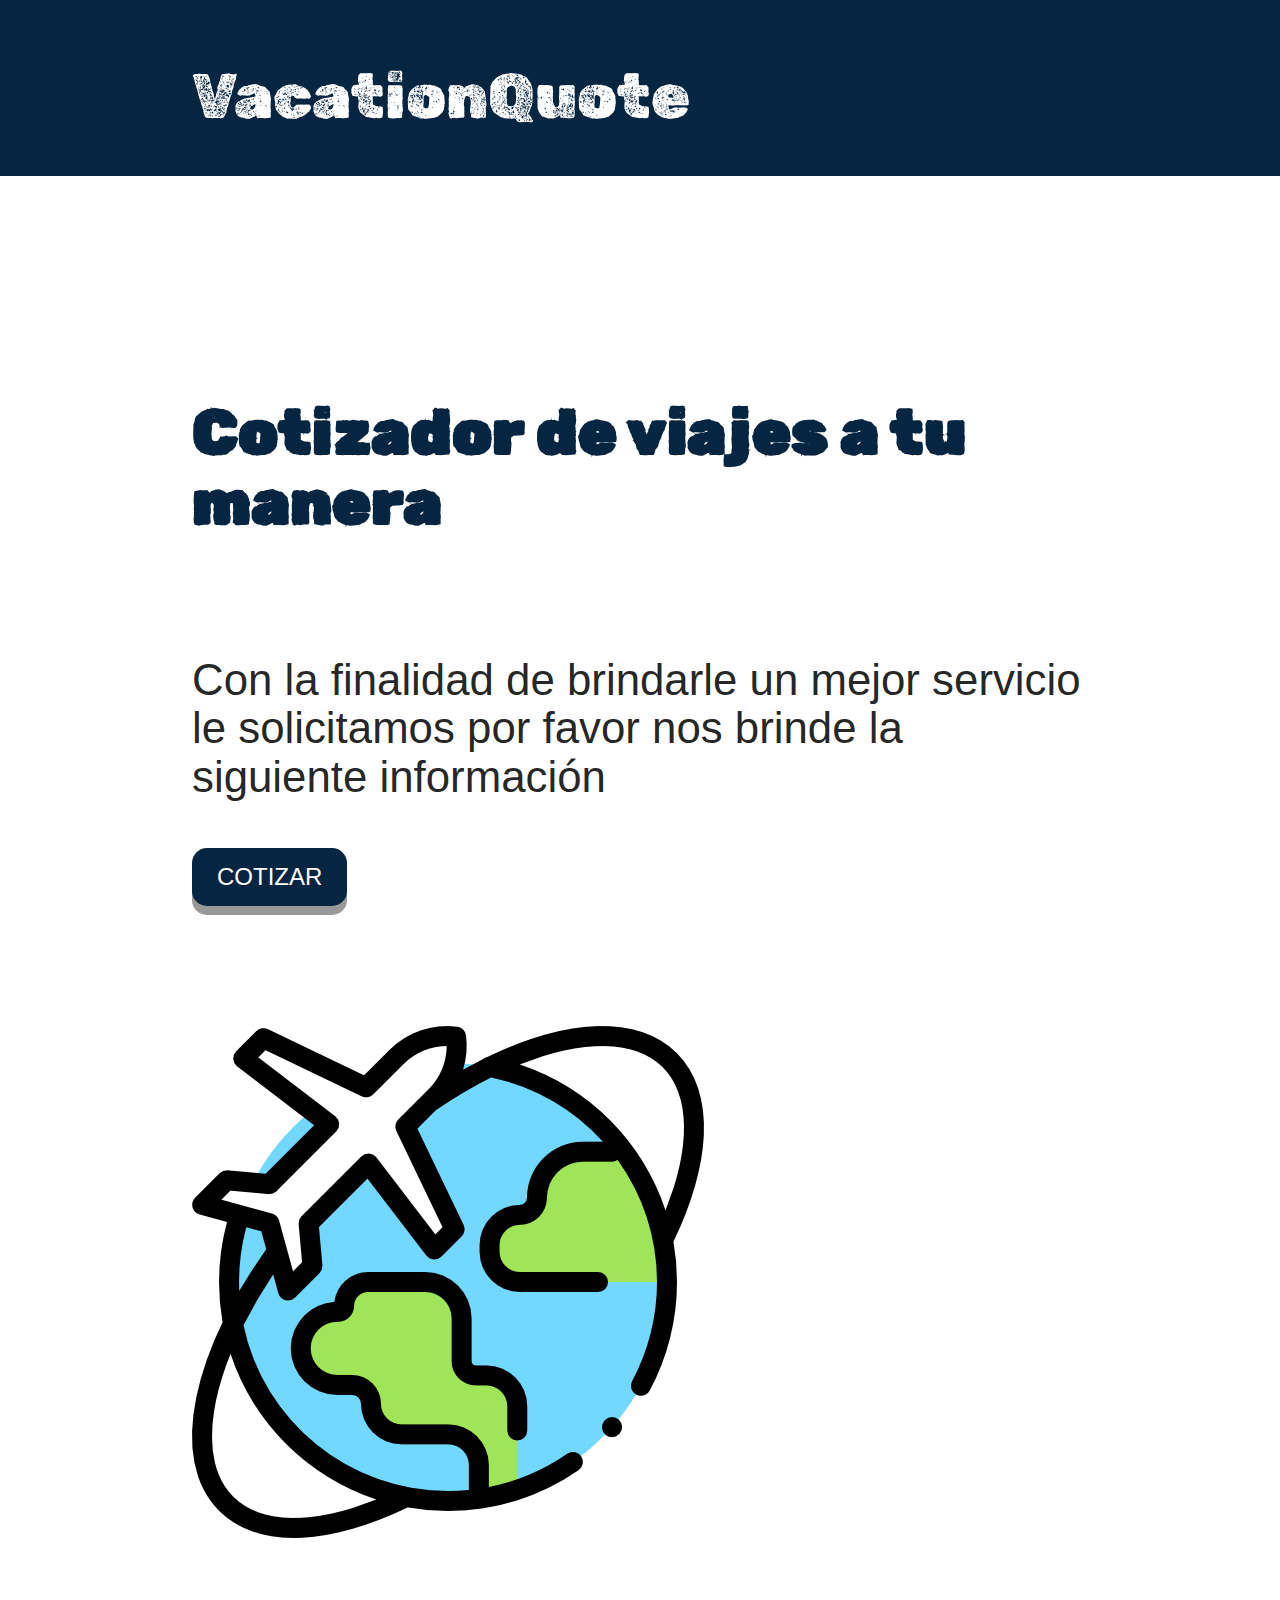
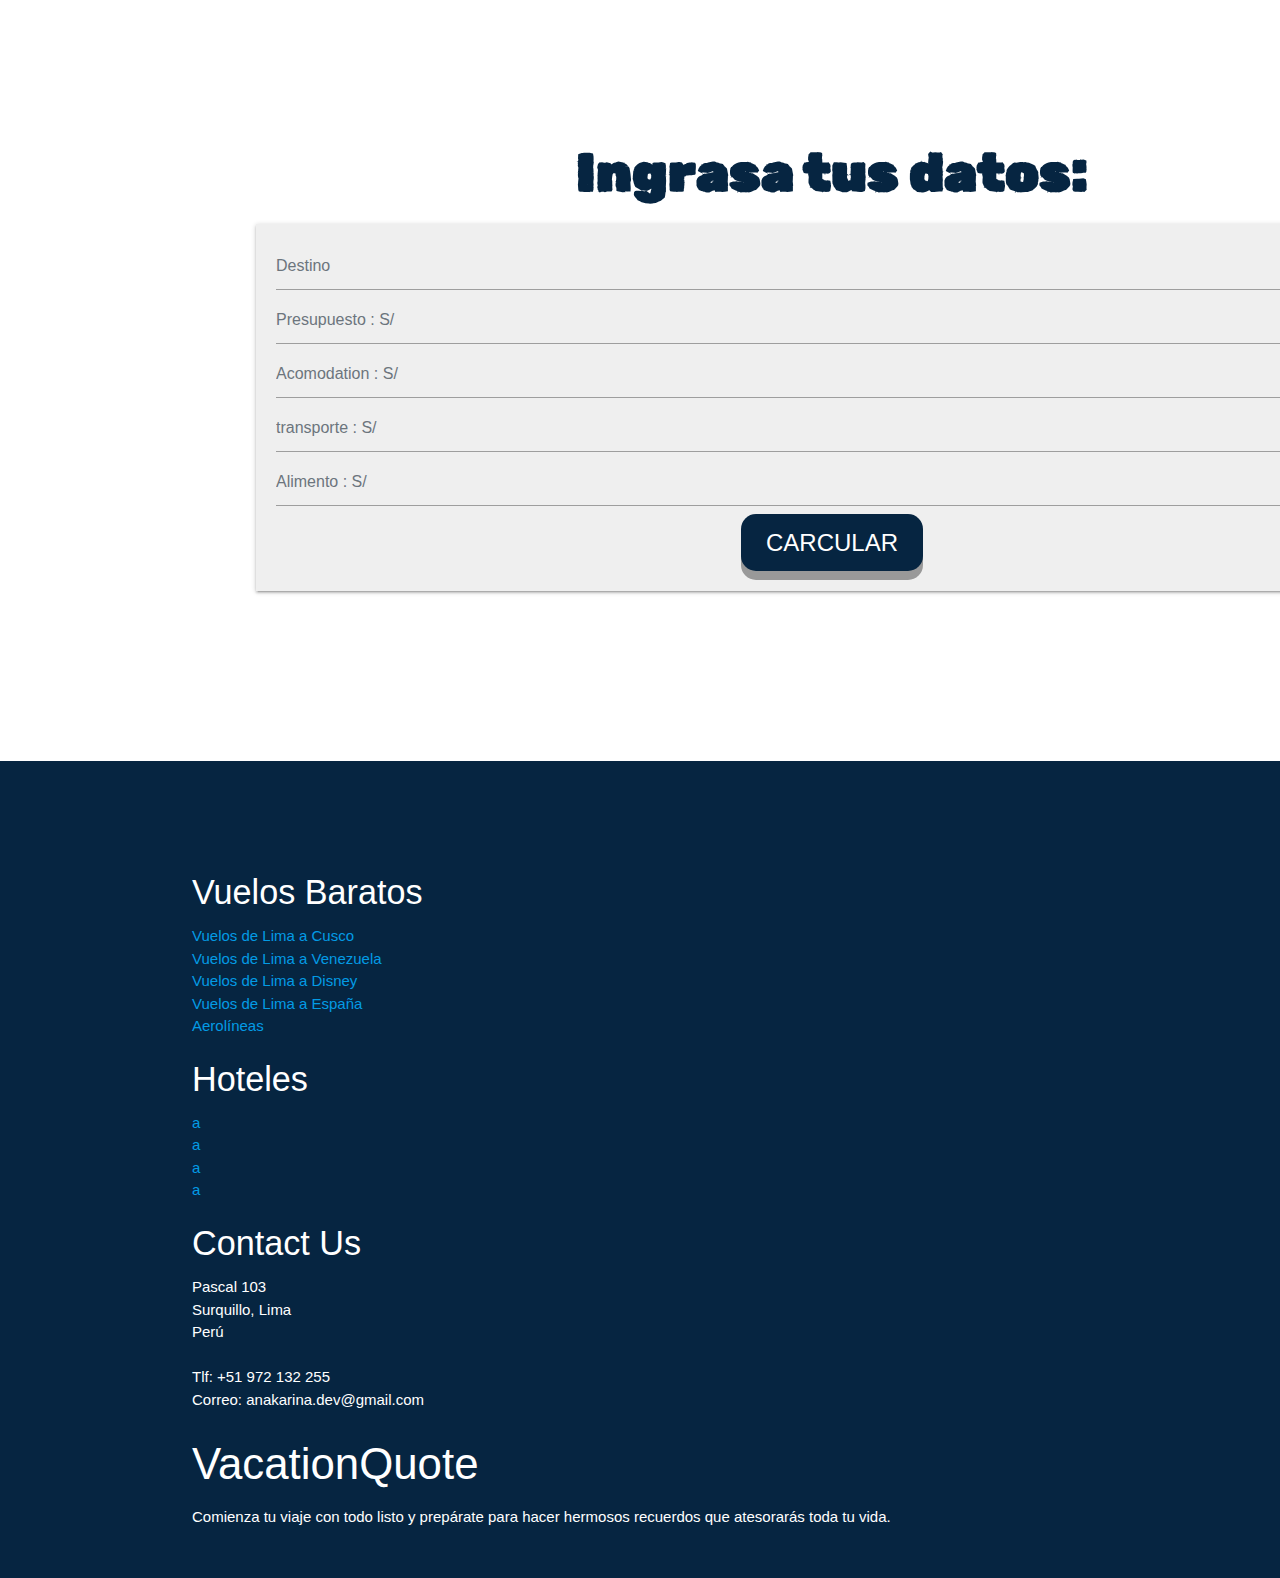
<file: src/index.html>
<!DOCTYPE html>
<html lang="en">

<head>
  <meta charset="UTF-8" />
  <meta name="viewport" content="width=device-width, initial-scale=1.0" />
  <link rel="shortcut icon" class="logo" href="./asset/img/viajar.png">
  <title>VacationQuote</title>
  <link rel="stylesheet" href="./style.css" />
  <link
  rel="stylesheet"
  href="https://cdnjs.cloudflare.com/ajax/libs/materialize/1.0.0/css/materialize.min.css"
/>
<link rel="preconnect" href="https://fonts.googleapis.com">
<link rel="preconnect" href="https://fonts.gstatic.com" crossorigin>
<link href="https://fonts.googleapis.com/css2?family=Gloria+Hallelujah&family=Inter:wght@200;300;400;500;600;700&family=Montserrat:ital,wght@0,100;0,200;0,600;0,800;1,100;1,400&family=Rubik+Dirt&display=swap" rel="stylesheet">
  <!-- Compiled and minified JavaScript -->
  <script src="https://cdnjs.cloudflare.com/ajax/libs/materialize/1.0.0/js/materialize.min.js"></script>
  <link rel="stylesheet" href="https://use.fontawesome.com/releases/v5.13.0/css/all.css"
    integrity="sha384-Bfad6CLCknfcloXFOyFnlgtENryhrpZCe29RTifKEixXQZ38WheV+i/6YWSzkz3V" crossorigin="anonymous" />
  <link rel="stylesheet" href="https://use.fontawesome.com/releases/v5.14.0/css/all.css"
    integrity="sha384-HzLeBuhoNPvSl5KYnjx0BT+WB0QEEqLprO+NBkkk5gbc67FTaL7XIGa2w1L0Xbgc" crossorigin="anonymous">
  <!-- CSS only -->
  <link href="https://cdn.jsdelivr.net/npm/bootstrap@5.2.0/dist/css/bootstrap.min.css" rel="stylesheet"
    integrity="sha384-gH2yIJqKdNHPEq0n4Mqa/HGKIhSkIHeL5AyhkYV8i59U5AR6csBvApHHNl/vI1Bx" crossorigin="anonymous">
</head>

<body>

  <header id="header" class="fixed-top">
    <div class="container d-flex align-items-center justify-content-between">
      <h1 class="logo">VacationQuote</h1>
      
    </div>
  </header>

  <section id="hero" class="presentation d-flex justify-content-center align-items-center">

    <div class="container">
      <div class="row d-flex justify-content-around">
        <div class="col-lg-6 presentation  order-2 order-lg-1 d-flex flex-column justify-content-center">
          
          <h1 class="logo-h1" >Cotizador de viajes a tu manera</h1>
          <h3 class="presentation ">Con la finalidad de brindarle un mejor servicio le solicitamos por favor nos brinde la siguiente información</h3>
          <a href="#vacationCalc">
            <button  class=" button  d-flex justify-content-end align-content-center">COTIZAR</button> 
          </a>
         
        </div>
        <div class="col-lg-6 order-1 order-lg-2 d-flex justify-content-lg-end  justify-content-md-center">
          <img src="./asset/img/viajar.png" class=" animated " alt="">
        </div>
      </div>
    </div>

  </section>
  
  <section class="container" id="vacationCalc">
    <div class="row">
      
      <div class="main  col-lg-6">
        <h2 class="logo-h1" >Ingrasa tus datos:</h2>
        <form id="form-vacation">
          <input type="text" placeholder="Destino" id="destiny" required />
          <input type="number" placeholder="Presupuesto : S/" id="budget" required />
          <input type="number" placeholder="Acomodation : S/" id="acomodation" required />
          <input type="number" placeholder="transporte : S/" id="transport" required />
          <input type="number" placeholder="Alimento : S/" id="food" required />
         <div class="">
          <button class="button  align-content-center " type="submit">CARCULAR</button>
        </div>
        </form>
      </div>

      <div class="col-lg-6 ">
       

        <div class="data">
          <div class="result" id="result">
            <!--RESULTADO DE LA CONTIZACION-->
          </div>
        </div>
      </div>
    </div>
  </section>

  <!--FOOTER-->
  <footer id="footer" class="footer">

    <div class="footer-top">
      <div class="container">
        <div class="row">

          <div class="col-lg-3 col-md-6 footer-links">
            <h4>Vuelos Baratos </h4>
            <ul>
              <li><i class="bx bx-chevron-right"></i> <a href="#">Vuelos de Lima a Cusco</a></li>
              <li><i class="bx bx-chevron-right"></i> <a href="#">Vuelos de Lima a Venezuela</a></li>
              <li><i class="bx bx-chevron-right"></i> <a href="#">Vuelos de Lima a Disney</a></li>
              <li><i class="bx bx-chevron-right"></i> <a href="#">Vuelos de Lima a España</a></li>
              <li><i class="bx bx-chevron-right"></i> <a href="#">Aerolíneas</a></li>
            </ul>
          </div>

          <div class="col-lg-3 col-md-6 footer-links">
            <h4>Hoteles</h4>
            <ul>
              <li><i class="bx bx-chevron-right"></i> <a href="#">a</a></li>
              <li><i class="bx bx-chevron-right"></i> <a href="#">a</a></li>
              <li><i class="bx bx-chevron-right"></i> <a href="#">a</a></li>
              <li><i class="bx bx-chevron-right"></i> <a href="#">a</a></li>
            </ul>
          </div>

          <div class="col-lg-3 col-md-6 footer-contact">
            <h4>Contact Us</h4>
            <p>
              Pascal 103 <br>
              Surquillo, Lima<br>
              Perú <br><br>
              <strong>Tlf:</strong> +51 972 132 255<br>
              <strong>Correo:</strong> anakarina.dev@gmail.com<br>
            </p>

          </div>

          <div class="col-lg-3 col-md-6 footer-info">
            <h3>VacationQuote</h3>
            <p>Comienza tu viaje con todo listo y prepárate para hacer hermosos recuerdos que atesorarás toda tu vida.</p>
            <div class="social-links mt-3">
              <a href="#" class="twitter"><i class="bx bxl-twitter"></i></a>
              <a href="#" class="facebook"><i class="bx bxl-facebook"></i></a>
              <a href="#" class="instagram"><i class="bx bxl-instagram"></i></a>
              <a href="#" class="linkedin"><i class="bx bxl-linkedin"></i></a>
            </div>
          </div>

        </div>
      </div>
    </div>

  
  </footer><!-- End Footer -->

  <script src="./index.js"></script>
  <!-- JavaScript Bundle with Popper -->
  <script src="https://cdn.jsdelivr.net/npm/bootstrap@5.2.0/dist/js/bootstrap.bundle.min.js"
    integrity="sha384-A3rJD856KowSb7dwlZdYEkO39Gagi7vIsF0jrRAoQmDKKtQBHUuLZ9AsSv4jD4Xa"
    crossorigin="anonymous"></script>
</body>

</html>
</file>
<file: src/style.css>
* {
  margin: 0;
  padding: 0;
  box-sizing: border-box;
  
}


.fixed-top {
  background: #062541;
  transition: all 0.5s;
  z-index: 997;
  padding: 20px 0;

}

.button {
  display: inline-block;
  padding: 15px 25px;
  font-size: 24px;
  cursor: pointer;
  text-align: center;
  text-decoration: none;
  outline: none;
  color: #fff;
  background-color: #062541;
  border: none;
  border-radius: 15px;
  box-shadow: 0 9px #999;
  text-decoration: none;

}

.button:hover {
  background-color: #062541;
  text-decoration: none;
}

.button:active {
  background-color: #062541;
  box-shadow: 0 5px rgb(226, 225, 225);
  transform: translateY(4px);
  text-decoration: none;
}

.logo {
  font-family: 'Gloria Hallelujah', cursive;
  font-family: 'Inter', sans-serif;
  font-family: 'Montserrat', sans-serif;
  font-family: 'Rubik Dirt', cursive;
  color: #ffffff;
}
.logo-h1{
  font-family: 'Gloria Hallelujah', cursive;
  font-family: 'Inter', sans-serif;
  font-family: 'Montserrat', sans-serif;
  font-family: 'Rubik Dirt', cursive;
  color: #062541;
  font-weight:800;
}


.main {
  width: 100vw;
  display: flex;
  flex-direction: column;
  align-items: center;
  justify-content: center;
  padding: 6rem 0 2rem;

}

form {
  text-align: center;
  width: 90%;
  background-color: #efefef;
  padding: 20px;
  color: #fff;
  border-radius: 20px;
  border: var(--bs-card-border-width) solid var(--bs-card-border-color);
  border-radius: var(--bs-card-border-radius);
  box-shadow: rgb(0 0 0 / 14%) 0px 2px 2px 0px, rgb(0 0 0 / 12%) 0px 3px 1px -2px, rgb(0 0 0 / 20%) 0px 1px 5px 0px;
}

form input::placeholder {
  width: 15em;
  margin: 3px;
  height: 2em;
  color: #6c757d;
}

form .btn {
  margin: 2em 1em;
  width: 60%;
  height: 40px;
  text-transform: uppercase;
  color: #fff;
  letter-spacing: 2px;
  border-radius: 20px;
  border: none;
  cursor: pointer;
}

.icons {
  width: 100%;
  display: flex;
  justify-content: space-around;
  margin-top: 1em;

}

.fas {
  font-size: 2.5em;
  border-radius: 50%;
  padding: 40px;

}

.fa-plane {
  color: #2a96f3;
}

.fa-wallet {
  color: #a96d65;
}

.fa-money-bill-wave-alt {
  color: #42a3b8;
}

.container-data {
  display: flex;
  justify-content: space-around;
  margin-top: -1em;
}

.data {
  padding: 6rem 0 2rem;
}

.container-data h6 {
  text-align: center;
}

.footer {
  padding: 6rem 0 2rem;
  color: #fff;
  background: #062541;

}

/*IMAGEN DE HEADER*/

.animated {

  max-width: 70%;
  height: auto;
  vertical-align: middle;
  padding: 6rem 0 2rem;
}

.presentation {
  padding: 6rem 0 2rem;
}
</file>
